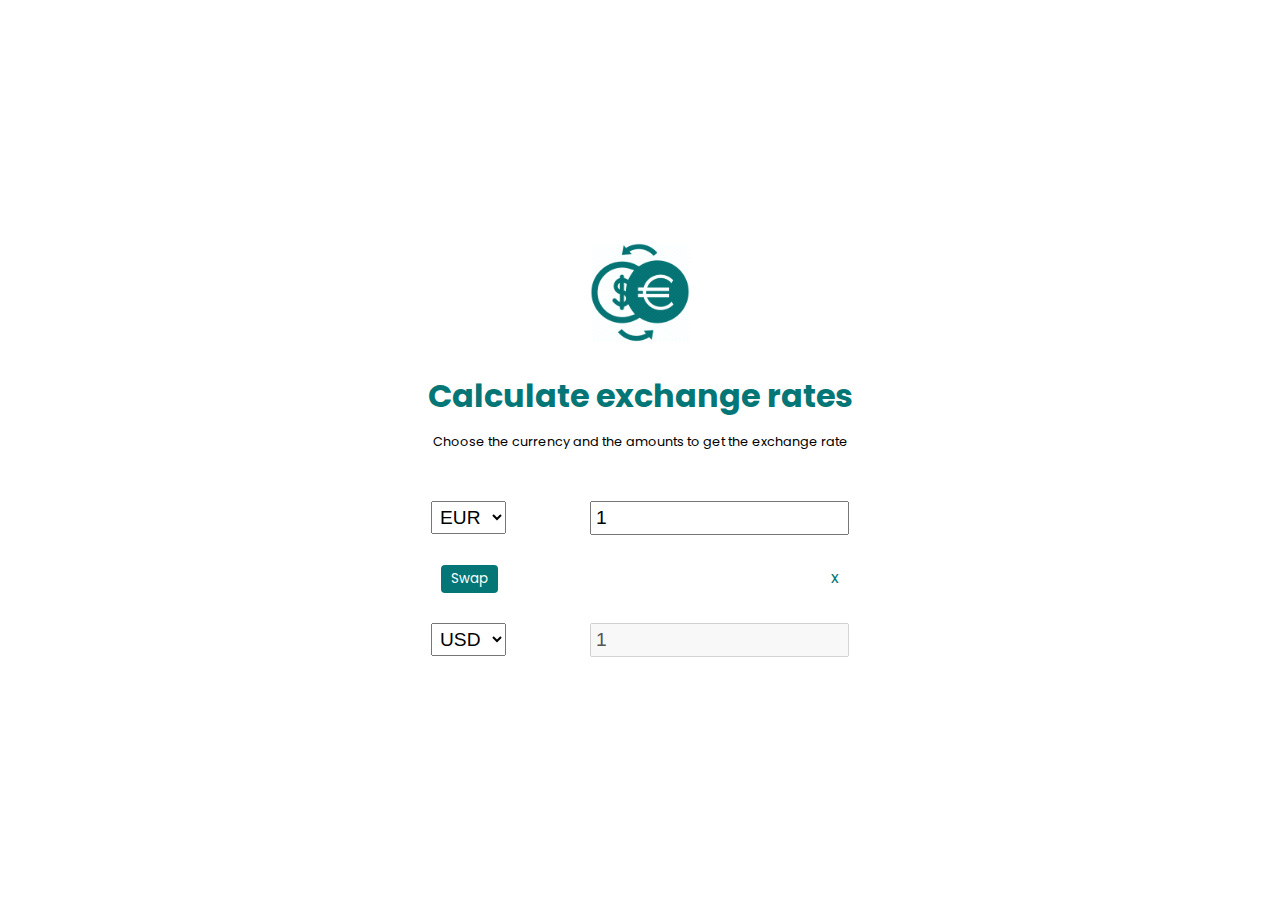
<file: exchange-rate-calculator/index.html>
<!DOCTYPE html>
<html lang="en">
  <head>
    <meta charset="UTF-8" />
    <meta name="viewport" content="width=device-width, initial-scale=1.0" />
    <link rel="stylesheet" href="style.css" />
    <title>Exchange rate calculator</title>
  </head>
  <body>
    <div class="main">
      <div class="header">
        <img src="exchange-512.png" class="coins" alt="valuta image" />
        <h1>Calculate exchange rates</h1>
      </div>

      <p>Choose the currency and the amounts to get the exchange rate</p>

      <div class="currency-container">
        <div class="currency">
          <select id="currency-one">
            <option value="AED">AED</option>
            <option value="ARS">ARS</option>
            <option value="AUD">AUD</option>
            <option value="BGN">BGN</option>
            <option value="BRL">BRL</option>
            <option value="BSD">BSD</option>
            <option value="CAD">CAD</option>
            <option value="CHF">CHF</option>
            <option value="CLP">CLP</option>
            <option value="CNY">CNY</option>
            <option value="COP">COP</option>
            <option value="CZK">CZK</option>
            <option value="DKK">DKK</option>
            <option value="DOP">DOP</option>
            <option value="EGP">EGP</option>
            <option value="EUR" selected>EUR</option>
            <option value="FJD">FJD</option>
            <option value="GBP">GBP</option>
            <option value="GTQ">GTQ</option>
            <option value="HKD">HKD</option>
            <option value="HRK">HRK</option>
            <option value="HUF">HUF</option>
            <option value="IDR">IDR</option>
            <option value="ILS">ILS</option>
            <option value="INR">INR</option>
            <option value="ISK">ISK</option>
            <option value="JPY">JPY</option>
            <option value="KRW">KRW</option>
            <option value="KZT">KZT</option>
            <option value="MXN">MXN</option>
            <option value="MYR">MYR</option>
            <option value="NOK">NOK</option>
            <option value="NZD">NZD</option>
            <option value="PAB">PAB</option>
            <option value="PEN">PEN</option>
            <option value="PHP">PHP</option>
            <option value="PKR">PKR</option>
            <option value="PLN">PLN</option>
            <option value="PYG">PYG</option>
            <option value="RON">RON</option>
            <option value="RUB">RUB</option>
            <option value="SAR">SAR</option>
            <option value="SEK">SEK</option>
            <option value="SGD">SGD</option>
            <option value="THB">THB</option>
            <option value="TRY">TRY</option>
            <option value="TWD">TWD</option>
            <option value="UAH">UAH</option>
            <option value="USD">USD</option>
            <option value="UYU">UYU</option>
            <option value="VND">VND</option>
            <option value="ZAR">ZAR</option>
          </select>
          <input type="number" id="amount-one" placeholder="0" value="1" />
        </div>

        <div class="swap-container">
          <button class="btn" id="swapbutton">
            Swap
          </button>
          <span class="rate" id="rate">x</span>
        </div>

        <div class="currency">
          <select id="currency-two">
            <option value="AED">AED</option>
            <option value="ARS">ARS</option>
            <option value="AUD">AUD</option>
            <option value="BGN">BGN</option>
            <option value="BRL">BRL</option>
            <option value="BSD">BSD</option>
            <option value="CAD">CAD</option>
            <option value="CHF">CHF</option>
            <option value="CLP">CLP</option>
            <option value="CNY">CNY</option>
            <option value="COP">COP</option>
            <option value="CZK">CZK</option>
            <option value="DKK">DKK</option>
            <option value="DOP">DOP</option>
            <option value="EGP">EGP</option>
            <option value="EUR">EUR</option>
            <option value="FJD">FJD</option>
            <option value="GBP">GBP</option>
            <option value="GTQ">GTQ</option>
            <option value="HKD">HKD</option>
            <option value="HRK">HRK</option>
            <option value="HUF">HUF</option>
            <option value="IDR">IDR</option>
            <option value="ILS">ILS</option>
            <option value="INR">INR</option>
            <option value="ISK">ISK</option>
            <option value="JPY">JPY</option>
            <option value="KRW">KRW</option>
            <option value="KZT">KZT</option>
            <option value="MXN">MXN</option>
            <option value="MYR">MYR</option>
            <option value="NOK">NOK</option>
            <option value="NZD">NZD</option>
            <option value="PAB">PAB</option>
            <option value="PEN">PEN</option>
            <option value="PHP">PHP</option>
            <option value="PKR">PKR</option>
            <option value="PLN">PLN</option>
            <option value="PYG">PYG</option>
            <option value="RON">RON</option>
            <option value="RUB">RUB</option>
            <option value="SAR">SAR</option>
            <option value="SEK">SEK</option>
            <option value="SGD">SGD</option>
            <option value="THB">THB</option>
            <option value="TRY">TRY</option>
            <option value="TWD">TWD</option>
            <option value="UAH">UAH</option>
            <option value="USD" selected>USD</option>
            <option value="UYU">UYU</option>
            <option value="VND">VND</option>
            <option value="ZAR">ZAR</option>
          </select>
          <input
            disabled
            type="number"
            id="amount-two"
            placeholder="0"
            value="1"
          />
        </div>
      </div>
    </div>
    <script src="api-client.js"></script>
    <script src="index.js"></script>
  </body>
</html>
</file>
<file: exchange-rate-calculator/style.css>
@import url("https://fonts.googleapis.com/css2?family=Poppins&display=swap");

body {
  display: flex;
  margin: 0;
  flex-direction: column;
  align-items: center;
  text-align: center;
  justify-self: center;
  font-family: "Poppins", sans-serif;
  /* Align horizontally and vertically */
  justify-content: center;
  min-height: 100vh;
  margin: 0;
}

.main {
  background-color: white;
  border-radius: 10px;
  padding: 20px;
}
.currency-container {
  margin-top: 50px;
}
.coins {
  text-align: center;
  width: 100px;
}
.swap-container {
  display: flex;
  justify-content: space-between;
  margin: 30px 50px;
}
.swap-container .btn {
  font-family: "Poppins", sans-serif;
  border: 0;
  border-radius: 4px;
  padding: 4px 10px;
  background-color: #057676;
  color: white;
}
.swap-container .rate {
  color: #057676;
}

h1 {
  color: #057676;
  margin-bottom: 10px;
}
p {
  font-size: 0.8rem;
}
.currency select,
.currency input {
  padding: 4px;
  margin: 0 40px 0 40px;
  font-size: 1.2rem;
}
</file>
